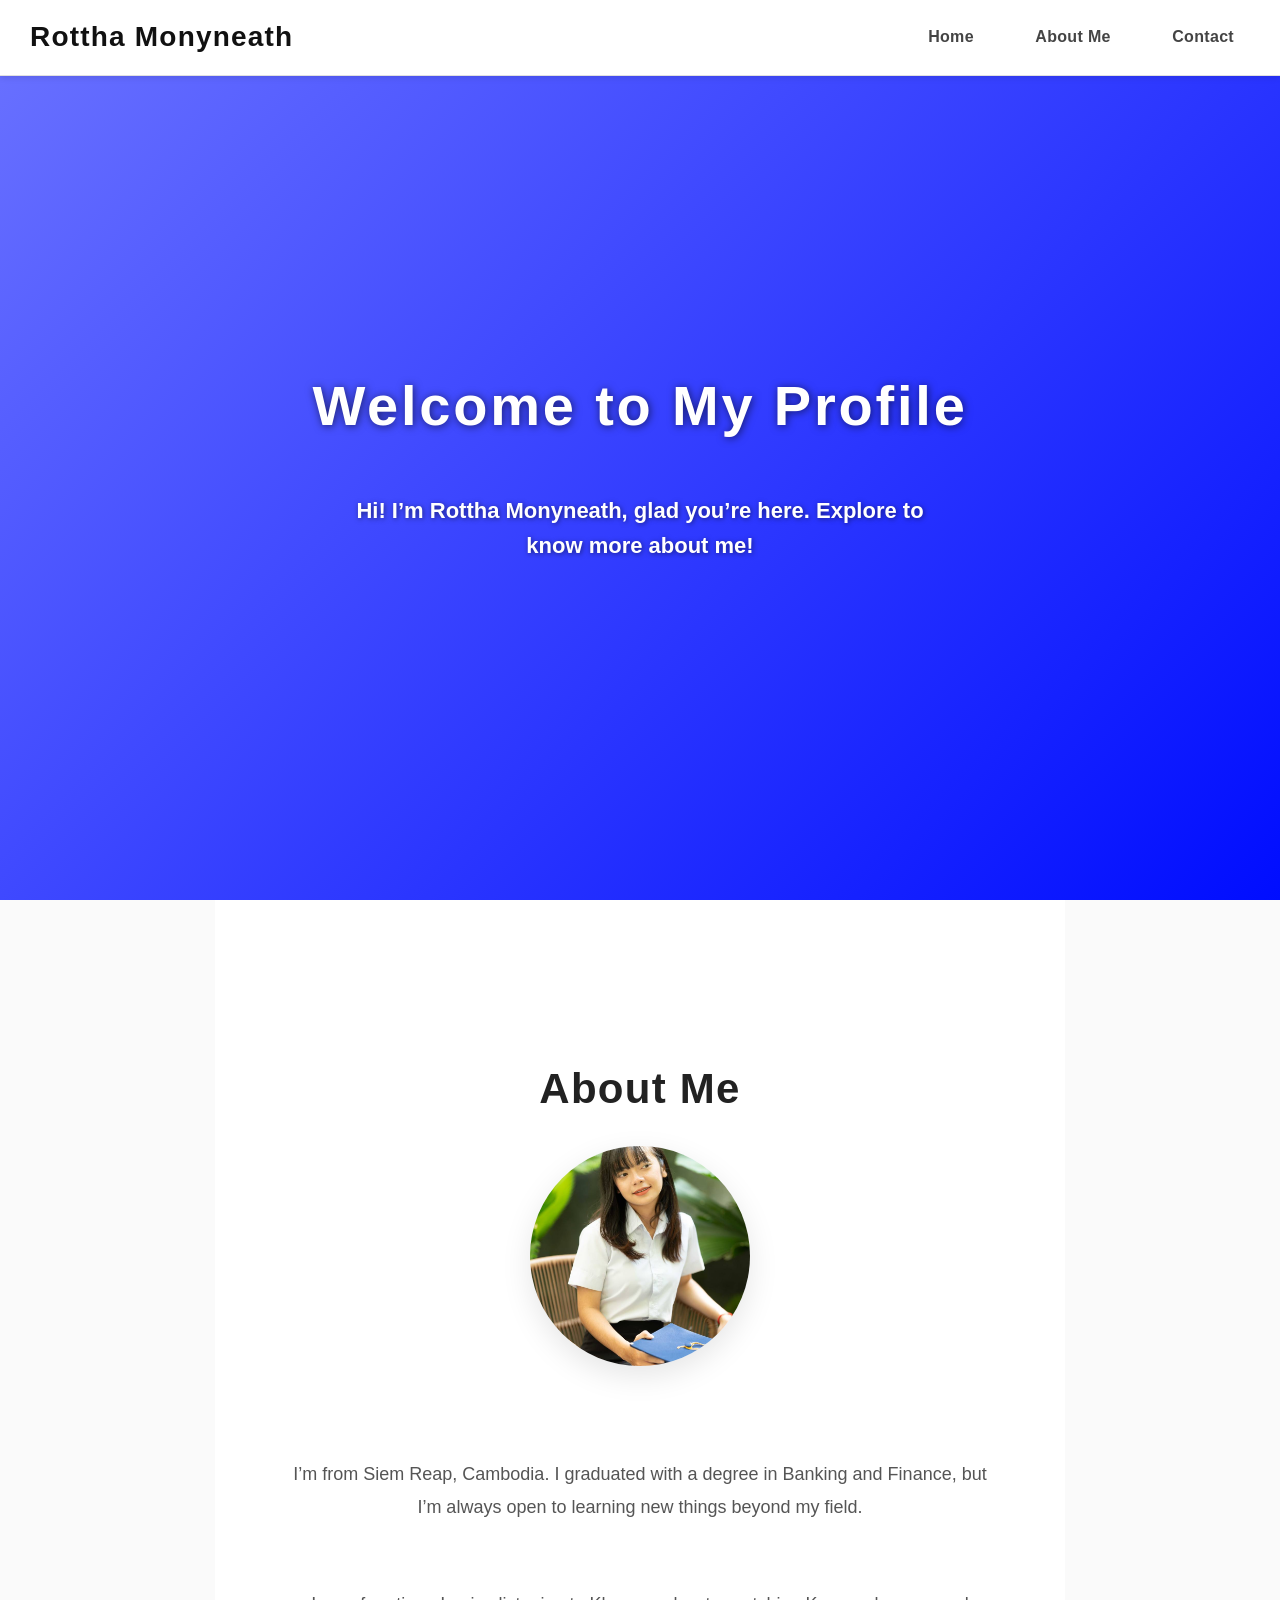
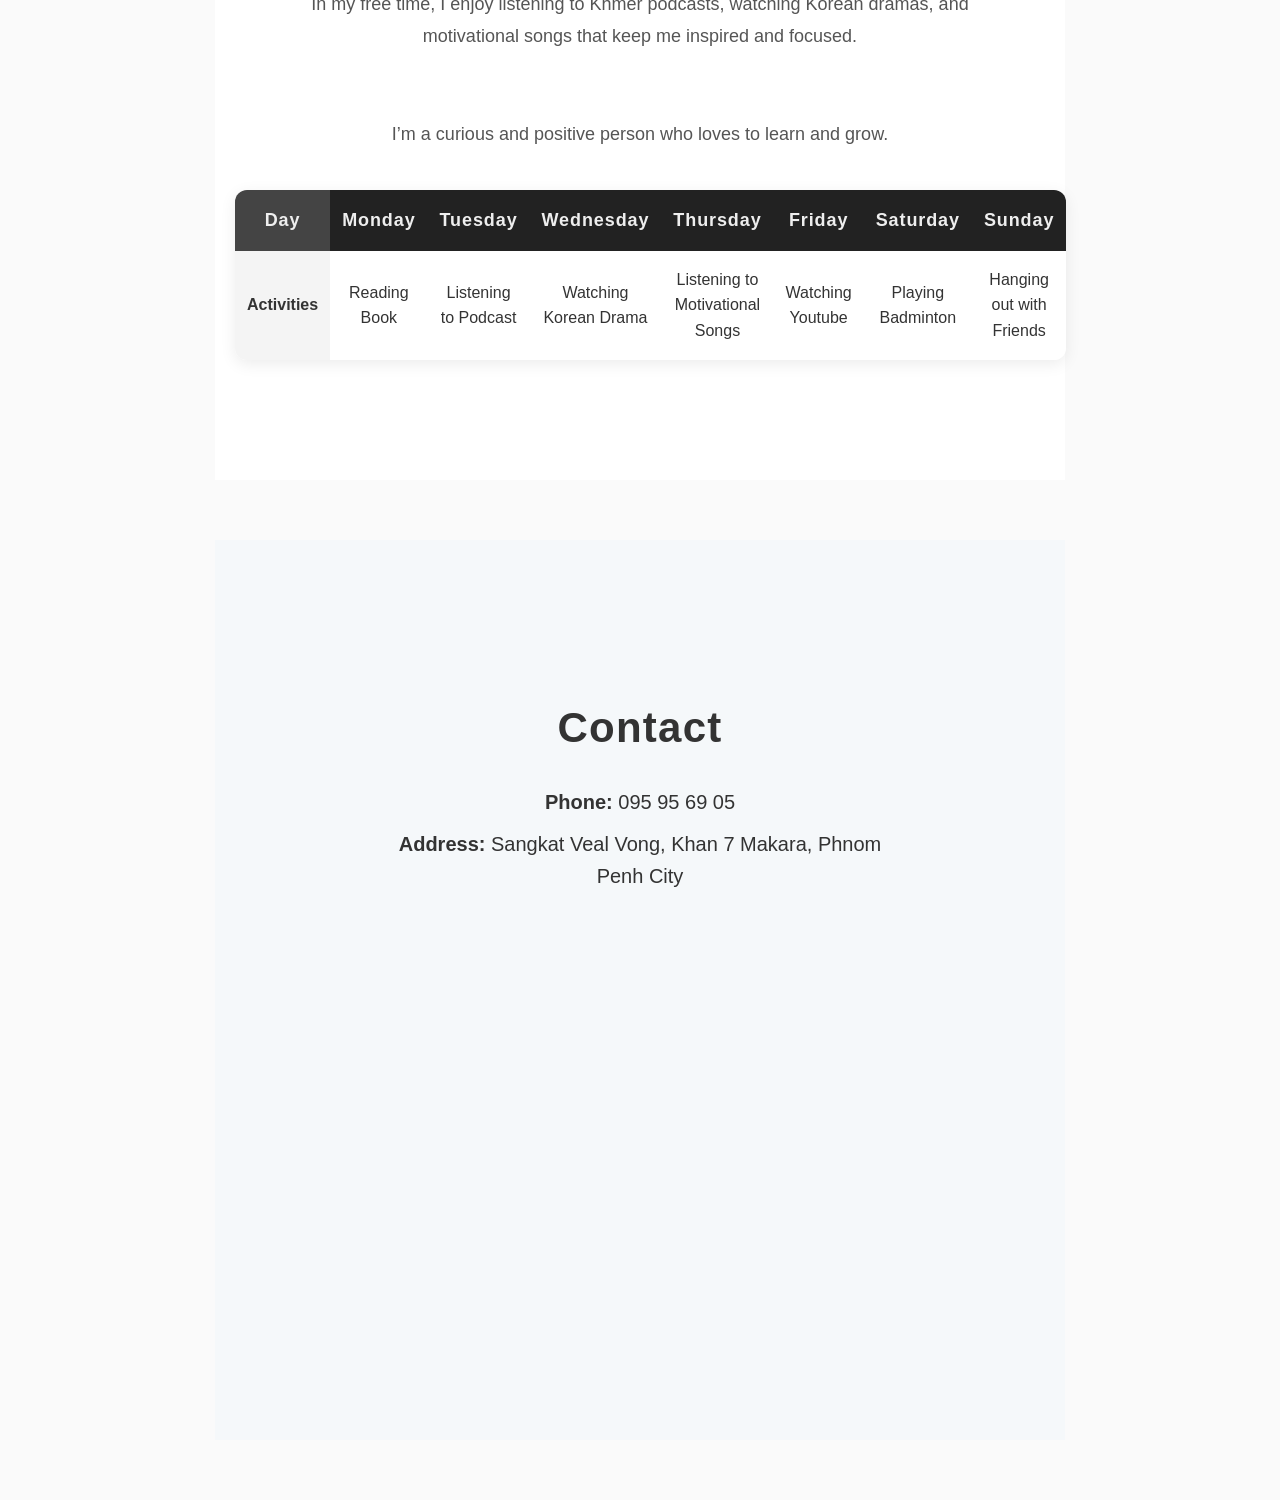
<file: index.html>
<!DOCTYPE html>
<!DOCTYPE html>
<!DOCTYPE html>
<html lang="en">
<head>
  <meta charset="UTF-8" />
  <meta name="viewport" content="width=device-width, initial-scale=1" />
  <title>Rottha Monyneath Portfolio</title>
  <style>
    /* Reset */
    *, *::before, *::after {
      box-sizing: border-box;
    }

    body {
      margin: 0;
      font-family: 'Helvetica Neue', Helvetica, Arial, sans-serif;
      background: #fafafa;
      color: #222;
      line-height: 1.6;
      scroll-behavior: smooth;
    }

    .container {
      max-width: 850px;
      margin: 0 auto 60px;
      padding: 0 20px;
    }

    /* Header */
    header {
      position: fixed;
      top: 0;
      left: 0;
      width: 100%;
      background: #fff;
      border-bottom: 1px solid #e0e0e0;
      display: flex;
      justify-content: space-between;
      align-items: center;
      padding: 15px 30px;
      box-shadow: 0 2px 6px rgba(0,0,0,0.1);
      z-index: 1000;
    }
    .logo {
      font-weight: 700;
      font-size: 28px;
      color: #111;
      letter-spacing: 1.2px;
    }
    nav button {
      background: transparent;
      border: none;
      font-size: 16px;
      margin-left: 25px;
      cursor: pointer;
      padding: 8px 16px;
      border-radius: 6px;
      color: #444;
      transition: all 0.3s ease;
      font-weight: 600;
      letter-spacing: 0.02em;
    }
    nav button:hover {
      background: #111;
      color: #fff;
      box-shadow: 0 2px 8px rgba(0,0,0,0.15);
      transform: translateY(-2px);
    }

    /* Sections */
    section {
      padding: 100px 0 80px; /* top padding to avoid overlap with fixed header */
      min-height: 100vh;
    }

    /* Home Section */
    #home {
      background: linear-gradient(135deg, #6b73ff 0%, #000dff 100%);
      color: #fff;
      display: flex;
      justify-content: center;
      align-items: center;
      flex-direction: column;
      text-align: center;
      padding-top: 150px;
      padding-bottom: 150px;
      font-weight: 600;
    }
    #home h1 {
      font-size: 56px;
      margin-bottom: 20px;
      letter-spacing: 0.05em;
      text-shadow: 1px 1px 8px rgba(0,0,0,0.6);
    }
    #home p {
      font-size: 22px;
      max-width: 600px;
      text-shadow: 1px 1px 5px rgba(0,0,0,0.5);
    }

    /* About Section */
    #about {
      background: #fff;
      color: #222;
      text-align: center;
      padding-top: 120px;
      padding-bottom: 120px;
    }
    #about h2 {
      font-size: 42px;
      margin-bottom: 24px;
      font-weight: 700;
      letter-spacing: 0.03em;
    }
    #about p {
      font-size: 18px;
      color: #555;
      white-space: pre-line;
      line-height: 1.8;
      max-width: 700px;
      margin: 0 auto 40px;
    }
    .photo {
      width: 220px;
      height: 220px;
      margin: 0 auto 60px;
      border-radius: 50%;
      overflow: hidden;
      box-shadow: 0 10px 30px rgba(0, 0, 0, 0.1);
      transition: transform 0.3s ease;
    }
    .photo:hover {
      transform: scale(1.05);
    }
    .photo img {
      width: 100%;
      height: 100%;
      object-fit: cover;
      display: block;
    }

    table {
      width: 100%;
      border-collapse: collapse;
      border-radius: 12px;
      overflow: hidden;
      box-shadow: 0 4px 16px rgba(0,0,0,0.08);
      margin: 0 auto;
      max-width: 850px;
    }
    th, td {
      padding: 16px 12px;
      text-align: center;
    }
    th {
      background: #222;
      color: #eee;
      font-weight: 600;
      font-size: 18px;
      letter-spacing: 0.05em;
      user-select: none;
    }
    th:first-child {
      background: #444;
    }
    td {
      background: #fff;
      color: #333;
      font-weight: 500;
      font-size: 16px;
    }
    td:first-child {
      font-weight: 700;
      background: #f4f4f4;
    }

    /* Contact Section */
    #contact {
      background: #f5f8fa;
      text-align: center;
      padding-top: 120px;
      padding-bottom: 120px;
      color: #333;
    }
    #contact h2 {
      font-size: 42px;
      margin-bottom: 24px;
      font-weight: 700;
      letter-spacing: 0.03em;
    }
    #contact p {
      font-size: 20px;
      max-width: 500px;
      margin: 10px auto;
      font-weight: 500;
    }

    /* Responsive */
    @media (max-width: 640px) {
      header {
        flex-direction: column;
        gap: 15px;
        padding: 15px 20px;
      }
      nav button {
        margin-left: 0;
        padding: 10px 20px;
        font-size: 14px;
      }
      #home h1 {
        font-size: 36px;
      }
      #home p {
        font-size: 16px;
        max-width: 90%;
      }
      #about h2, #contact h2 {
        font-size: 30px;
      }
      #about p, #contact p {
        font-size: 16px;
      }
      .photo {
        width: 180px;
        height: 180px;
        margin-bottom: 40px;
      }
      th, td {
        padding: 12px 6px;
        font-size: 14px;
      }
    }
  </style>
</head>
<body>

  <header>
    <div class="logo">Rottha Monyneath</div>
    <nav>
      <button onclick="document.getElementById('home').scrollIntoView()">Home</button>
      <button onclick="document.getElementById('about').scrollIntoView()">About Me</button>
      <button onclick="document.getElementById('contact').scrollIntoView()">Contact</button>
    </nav>
  </header>

  <section id="home">
    <h1>Welcome to My Profile</h1>
    <p>Hi! I’m Rottha Monyneath, glad you’re here. Explore to know more about me!</p>
  </section>

  <section id="about" class="container">
    <h2>About Me</h2>
    <div class="photo">
      <img src="About%20me_files/photo_2025-03-13_08-38-06.jpg" alt="Rottha Monyneath" />
    </div>
    <p>
      I’m from Siem Reap, Cambodia. I graduated with a degree in Banking and Finance, but I’m always open to learning new things beyond my field.<br><br>
      In my free time, I enjoy listening to Khmer podcasts, watching Korean dramas, and motivational songs that keep me inspired and focused.<br><br>
      I’m a curious and positive person who loves to learn and grow.
    </p>

    <table>
      <tr>
        <th>Day</th>
        <th>Monday</th>
        <th>Tuesday</th>
        <th>Wednesday</th>
        <th>Thursday</th>
        <th>Friday</th>
        <th>Saturday</th>
        <th>Sunday</th>
      </tr>
      <tr>
        <td>Activities</td>
        <td>Reading Book</td>
        <td>Listening to Podcast</td>
        <td>Watching Korean Drama</td>
        <td>Listening to Motivational Songs</td>
        <td>Watching Youtube</td>
        <td>Playing Badminton</td>
        <td>Hanging out with Friends</td>
      </tr>
    </table>
  </section>

  <section id="contact" class="container">
    <h2>Contact</h2>
    <p><strong>Phone:</strong> 095 95 69 05</p>
    <p><strong>Address:</strong> Sangkat Veal Vong, Khan 7 Makara, Phnom Penh City</p>
  </section>

</body>
</html>





<!-- Code injected by live-server -->
<script>
	// <![CDATA[  <-- For SVG support
	if ('WebSocket' in window) {
		(function () {
			function refreshCSS() {
				var sheets = [].slice.call(document.getElementsByTagName("link"));
				var head = document.getElementsByTagName("head")[0];
				for (var i = 0; i < sheets.length; ++i) {
					var elem = sheets[i];
					var parent = elem.parentElement || head;
					parent.removeChild(elem);
					var rel = elem.rel;
					if (elem.href && typeof rel != "string" || rel.length == 0 || rel.toLowerCase() == "stylesheet") {
						var url = elem.href.replace(/(&|\?)_cacheOverride=\d+/, '');
						elem.href = url + (url.indexOf('?') >= 0 ? '&' : '?') + '_cacheOverride=' + (new Date().valueOf());
					}
					parent.appendChild(elem);
				}
			}
			var protocol = window.location.protocol === 'http:' ? 'ws://' : 'wss://';
			var address = protocol + window.location.host + window.location.pathname + '/ws';
			var socket = new WebSocket(address);
			socket.onmessage = function (msg) {
				if (msg.data == 'reload') window.location.reload();
				else if (msg.data == 'refreshcss') refreshCSS();
			};
			if (sessionStorage && !sessionStorage.getItem('IsThisFirstTime_Log_From_LiveServer')) {
				console.log('Live reload enabled.');
				sessionStorage.setItem('IsThisFirstTime_Log_From_LiveServer', true);
			}
		})();
	}
	else {
		console.error('Upgrade your browser. This Browser is NOT supported WebSocket for Live-Reloading.');
	}
	// ]]>
</script>


</body></html>
</file>
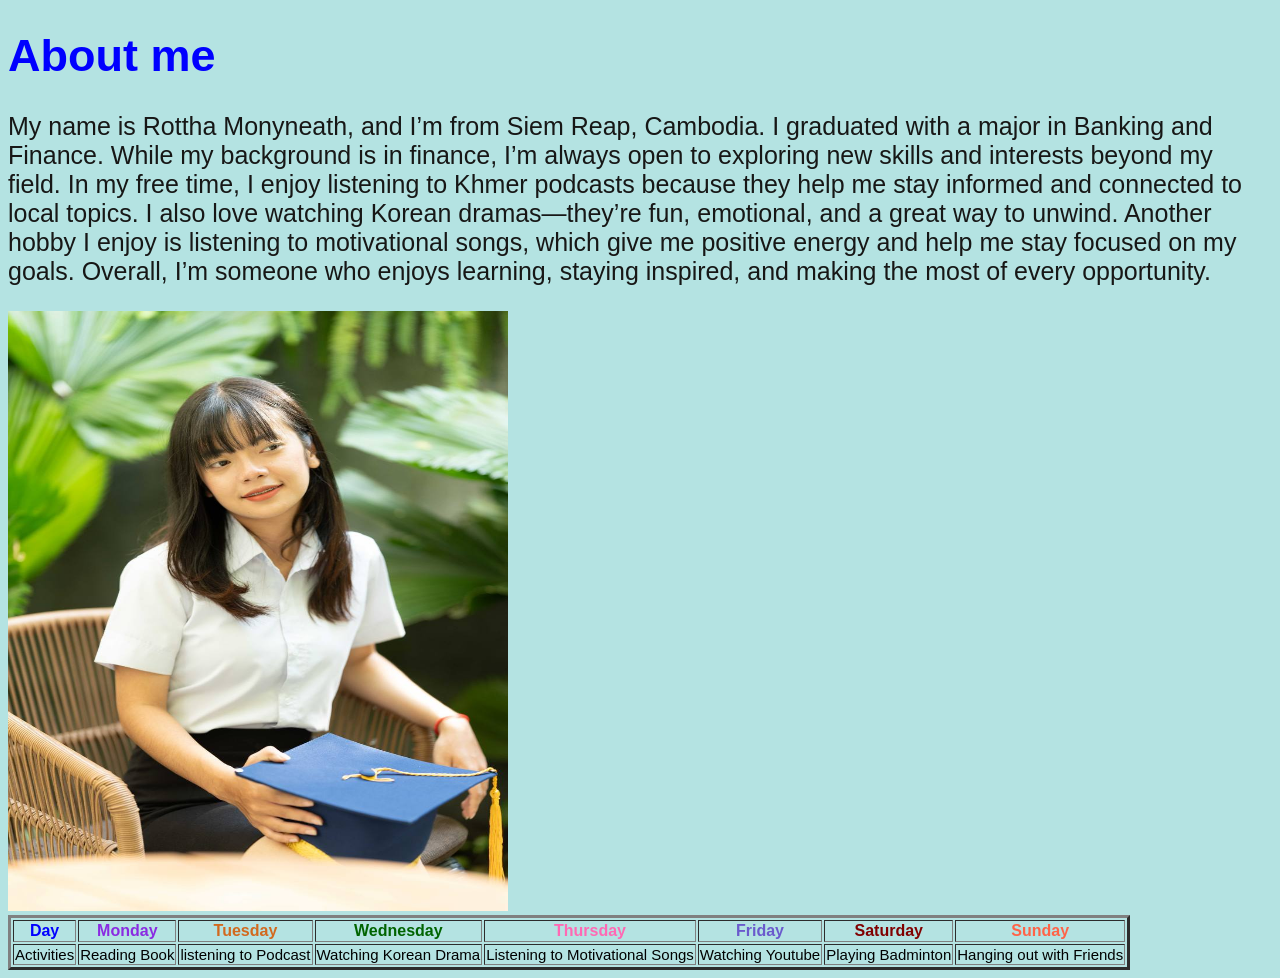
<file: index.html.htm>
<!DOCTYPE html>
<html lang="en"><head>
<meta http-equiv="content-type" content="text/html; charset=UTF-8">
    <meta charset="UTF-8">
    <meta name="viewport" content="width=device-width, initial-scale=1.0">
    <title>About me</title>
    
<link rel="stylesheet" href="About%20me_files/about-me.css"></head>

<body>
    <h1 style="color: blue;font-size: 45px;">About me</h1>
    <p>My name is Rottha Monyneath, and I’m from Siem Reap, Cambodia. I graduated with a major in Banking and Finance.
        While my background is in finance, I’m always open to exploring new skills and interests beyond my field.

        In my free time, I enjoy listening to Khmer podcasts because they help me stay informed and connected to local
        topics. I also love watching Korean dramas—they’re fun, emotional, and a great way to unwind. Another hobby I
        enjoy is listening to motivational songs, which give me positive energy and help me stay focused on my goals.

        Overall, I’m someone who enjoys learning, staying inspired, and making the most of every opportunity.
    </p>

<img src="About%20me_files/photo_2025-03-13_08-38-06.jpg" alt="">
<table border="3">
    <tbody><tr>
        <th style="color: blue; style;">Day</th>
        <th style="color: blueviolet;">Monday</th>
        <th style="color: chocolate;">Tuesday</th>
        <th style="color: darkgreen;">Wednesday</th>  
        <th style="color: hotpink;">Thursday</th>
        <th style="color: slateblue;">Friday</th>
        <th style="color: maroon;">Saturday</th>
        <th style="color: tomato;">Sunday</th>


    </tr>
    <tr>
        <td style="font-size: 15px;">Activities</td>
        <td style="font-size: 15px;">Reading Book</td>
        <td style="font-size: 15px;">listening to Podcast</td>
        <td style="font-size: 15px;">Watching Korean Drama</td>
        <td style="font-size: 15px;">Listening to Motivational Songs</td>
        <td style="font-size: 15px;">Watching Youtube</td>
        <td style="font-size: 15px;">Playing Badminton</td>
        <td style="font-size: 15px;">Hanging out with Friends</td>
    </tr>
   
</tbody></table>




<!-- Code injected by live-server -->
<script>
	// <![CDATA[  <-- For SVG support
	if ('WebSocket' in window) {
		(function () {
			function refreshCSS() {
				var sheets = [].slice.call(document.getElementsByTagName("link"));
				var head = document.getElementsByTagName("head")[0];
				for (var i = 0; i < sheets.length; ++i) {
					var elem = sheets[i];
					var parent = elem.parentElement || head;
					parent.removeChild(elem);
					var rel = elem.rel;
					if (elem.href && typeof rel != "string" || rel.length == 0 || rel.toLowerCase() == "stylesheet") {
						var url = elem.href.replace(/(&|\?)_cacheOverride=\d+/, '');
						elem.href = url + (url.indexOf('?') >= 0 ? '&' : '?') + '_cacheOverride=' + (new Date().valueOf());
					}
					parent.appendChild(elem);
				}
			}
			var protocol = window.location.protocol === 'http:' ? 'ws://' : 'wss://';
			var address = protocol + window.location.host + window.location.pathname + '/ws';
			var socket = new WebSocket(address);
			socket.onmessage = function (msg) {
				if (msg.data == 'reload') window.location.reload();
				else if (msg.data == 'refreshcss') refreshCSS();
			};
			if (sessionStorage && !sessionStorage.getItem('IsThisFirstTime_Log_From_LiveServer')) {
				console.log('Live reload enabled.');
				sessionStorage.setItem('IsThisFirstTime_Log_From_LiveServer', true);
			}
		})();
	}
	else {
		console.error('Upgrade your browser. This Browser is NOT supported WebSocket for Live-Reloading.');
	}
	// ]]>
</script>


</body></html>
</file>
